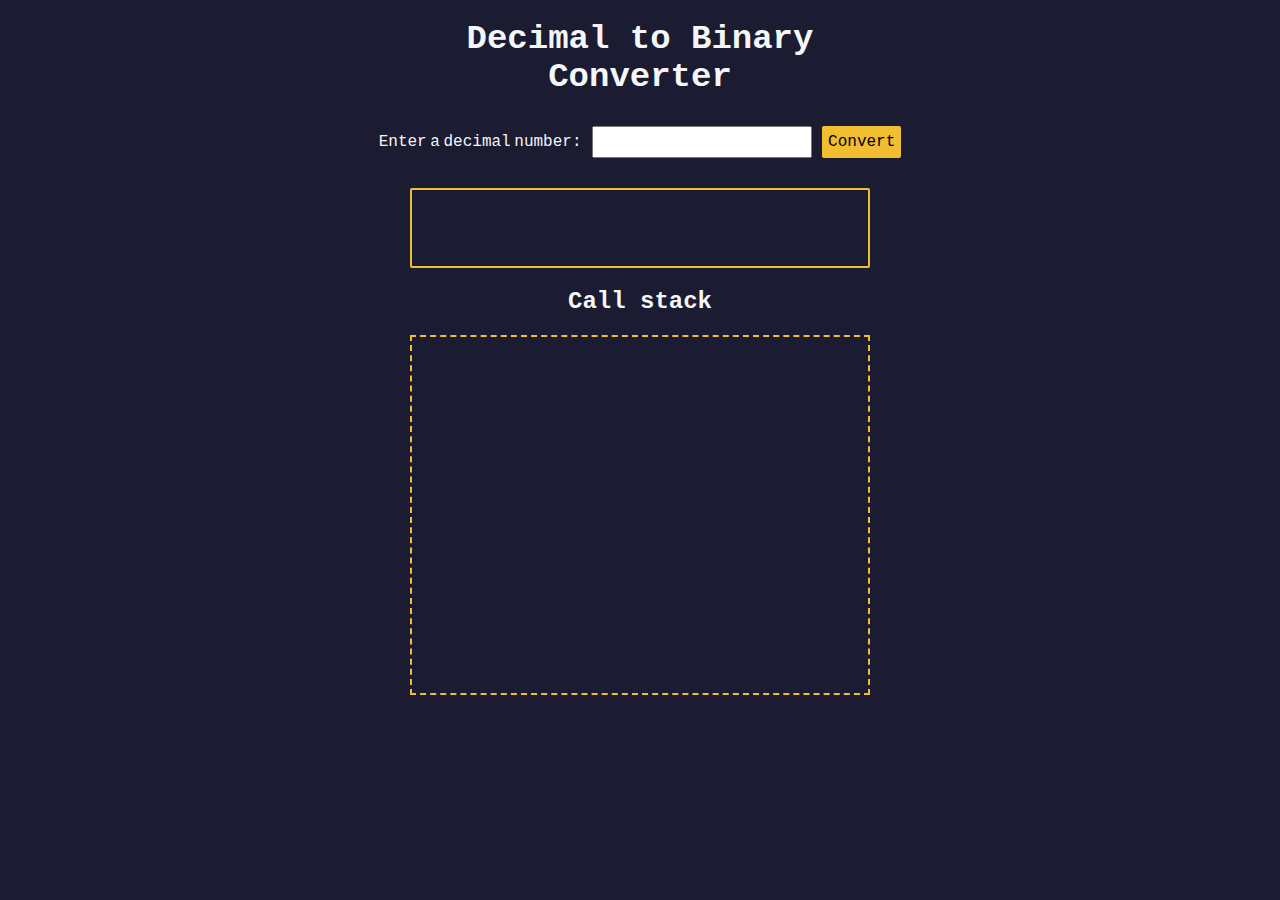
<file: DecimalToBinary/index.html>
<!DOCTYPE html>
<html lang="en">
  <head>
    <meta charset="UTF-8" />
    <meta http-equiv="X-UA-Compatible" content="IE=edge" />
    <meta name="viewport" content="width=device-width, initial-scale=1.0" />
    <title>Decimal to Binary Converter</title>
    <link rel="stylesheet" href="styles.css" />
  </head>
  <body>
    <h1>
      Decimal to Binary <br />
      Converter
    </h1>
    <section class="input-container">
      <label for="number-input">Enter a decimal number:</label>
      <input
        value=""
        type="number"
        name="decimal number input"
        id="number-input"
        class="number-input"
      />
      <button class="convert-btn" id="convert-btn">Convert</button>
    </section>
    <section class="output-container">
      <output id="result" for="number-input"></output>
      <h2>Call stack</h2>
      <div id="animation-container"></div>
    </section>
    <script src="script.js"></script>
  </body>
</html>
</file>
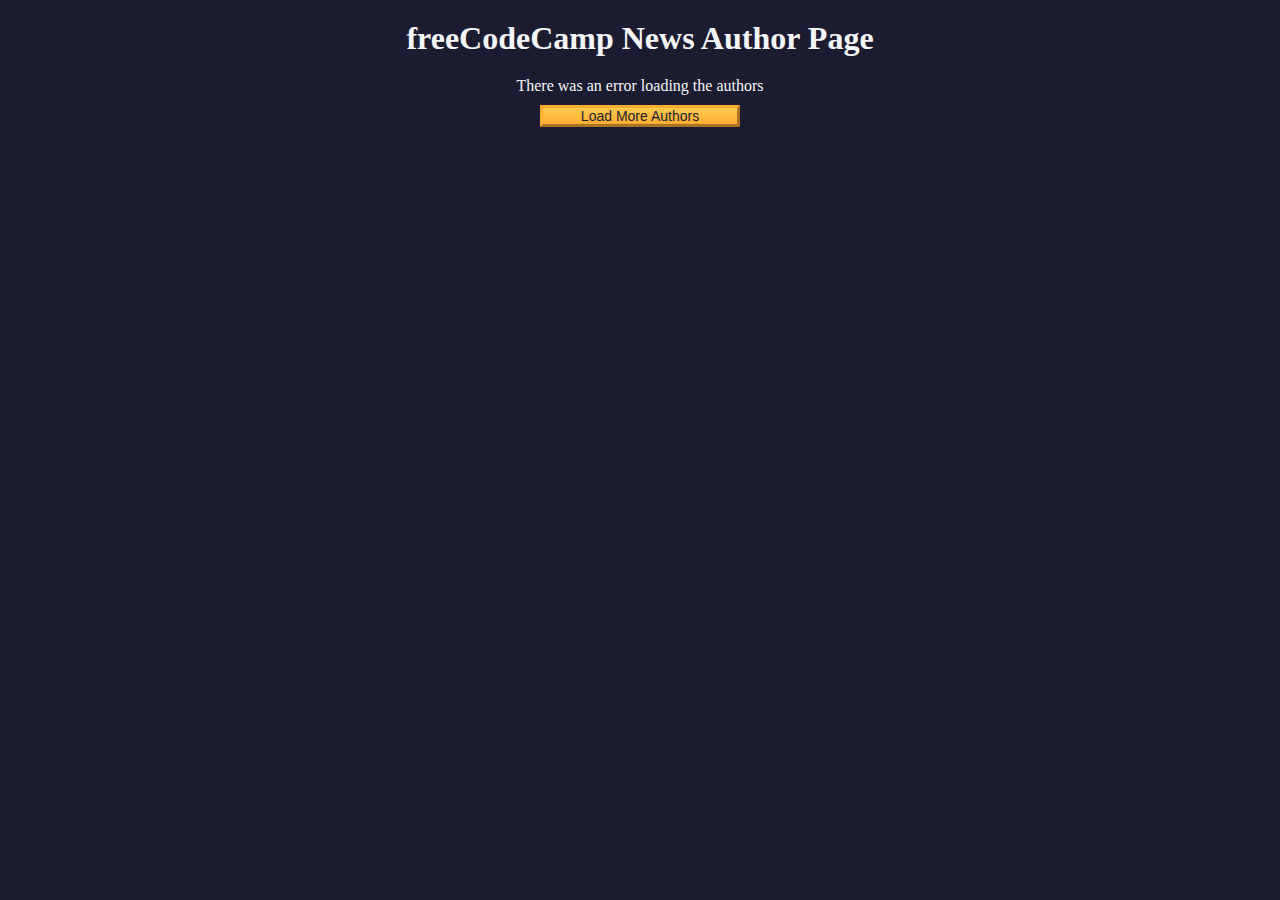
<file: fcc authors page (fetch and promises)/index.html>
<!DOCTYPE html>
<html lang="en">
  <head>
    <meta charset="UTF-8" />
    <meta http-equiv="X-UA-Compatible" content="IE=edge" />
    <meta name="viewport" content="width=device-width, initial-scale=1.0" />
    <title>freeCodeCamp News Author Page</title>
    <link rel="stylesheet" href="./styles.css" />
  </head>
  <body>
    <h1 class="title">freeCodeCamp News Author Page</h1>

    <main>
      <div id="author-container"></div>
      <button class="btn" id="load-more-btn">Load More Authors</button>
    </main>

    <script src="./script.js"></script>
  </body>
</html>
</file>
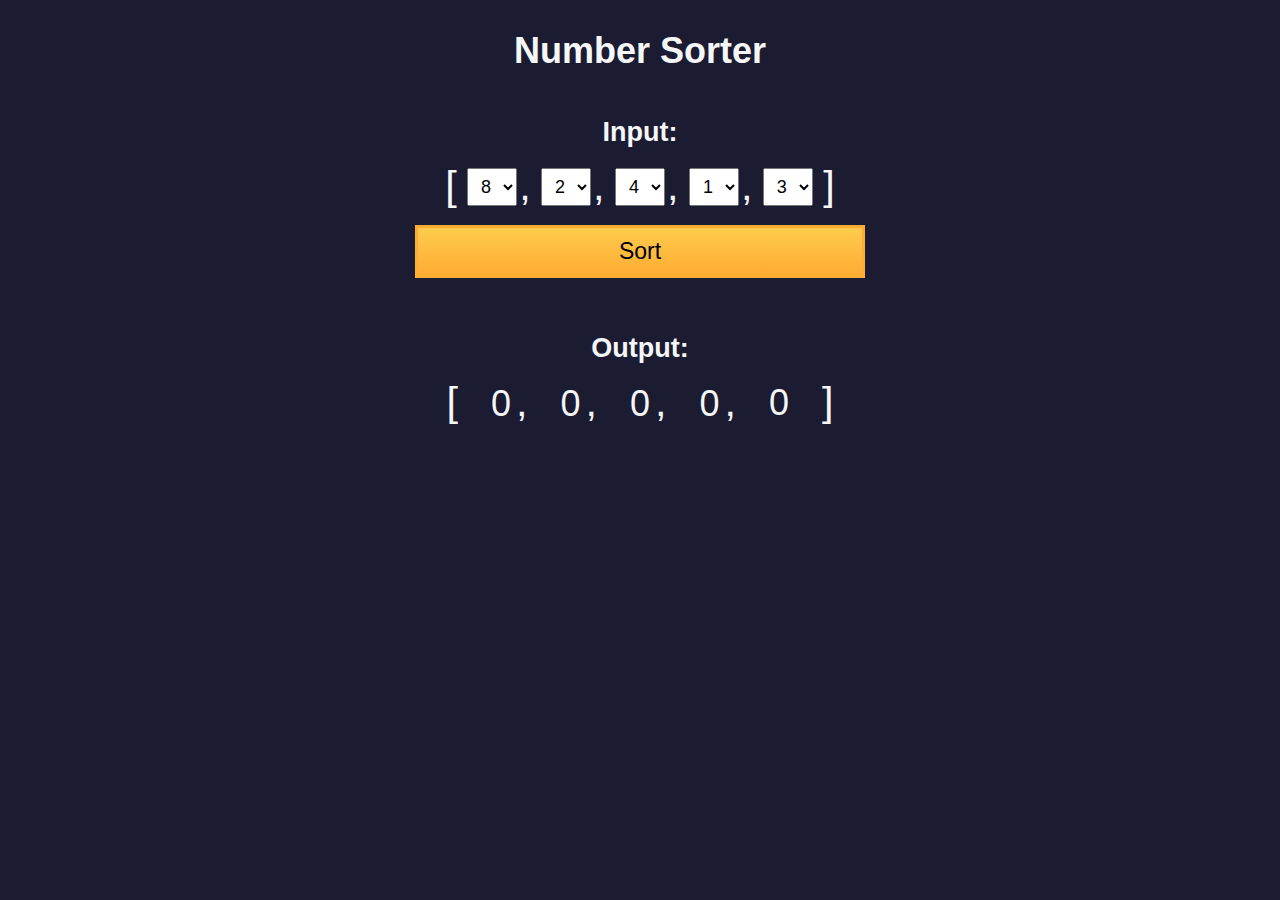
<file: numberSorter/index.html>
<!DOCTYPE html>
<html>
  <head>
    <meta charset="UTF-8" />
    <meta name="viewport" content="width=device-width, initial-scale=1.0" />
    <link rel="stylesheet" type="text/css" href="./styles.css" />
    <title>Number Sorter</title>
  </head>
  <body>
    <main>
      <h1>Number Sorter</h1>
      <form id="form" class="form">
        <h2>Input:</h2>
        <fieldset>
          <span class="bracket">[</span>
          <div>
            <select
              name="values"
              class="values-dropdown"
              aria-label="first number"
            >
              <option value="0">0</option>
              <option value="1">1</option>
              <option value="2">2</option>
              <option value="3">3</option>
              <option value="4">4</option>
              <option value="5">5</option>
              <option value="6">6</option>
              <option value="7">7</option>
              <option value="8" selected>8</option>
              <option value="9">9</option>
            </select>
            <span class="comma">,</span>
          </div>
          <div>
            <select
              name="values"
              class="values-dropdown"
              aria-label="second number"
            >
              <option value="0">0</option>
              <option value="1">1</option>
              <option value="2" selected>2</option>
              <option value="3">3</option>
              <option value="4">4</option>
              <option value="5">5</option>
              <option value="6">6</option>
              <option value="7">7</option>
              <option value="8">8</option>
              <option value="9">9</option>
            </select>
            <span class="comma">,</span>
          </div>
          <div>
            <select
              name="values"
              class="values-dropdown"
              aria-label="third number"
            >
              <option value="0">0</option>
              <option value="1">1</option>
              <option value="2">2</option>
              <option value="3">3</option>
              <option value="4" selected>4</option>
              <option value="5">5</option>
              <option value="6">6</option>
              <option value="7">7</option>
              <option value="8">8</option>
              <option value="9">9</option>
            </select>
            <span class="comma">,</span>
          </div>
          <div>
            <select
              name="values"
              class="values-dropdown"
              aria-label="fourth number"
            >
              <option value="0">0</option>
              <option value="1" selected>1</option>
              <option value="2">2</option>
              <option value="3">3</option>
              <option value="4">4</option>
              <option value="5">5</option>
              <option value="6">6</option>
              <option value="7">7</option>
              <option value="8">8</option>
              <option value="9">9</option>
            </select>
            <span class="comma">,</span>
          </div>
          <div>
            <select
              name="values"
              class="values-dropdown"
              aria-label="fifth number"
            >
              <option value="0">0</option>
              <option value="1">1</option>
              <option value="2">2</option>
              <option value="3" selected>3</option>
              <option value="4">4</option>
              <option value="5">5</option>
              <option value="6">6</option>
              <option value="7">7</option>
              <option value="8">8</option>
              <option value="9">9</option>
            </select>
          </div>
          <span class="bracket">]</span>
        </fieldset>
        <button id="sort">Sort</button>
      </form>
      <div class="output-container">
        <h2>Output:</h2>
        <div class="output-array">
          <span class="bracket">[</span>
          <div>
            <span class="output-value" id="output-value-0">0</span>
            <span class="comma">,</span>
          </div>
          <div>
            <span class="output-value" id="output-value-1">0</span>
            <span class="comma">,</span>
          </div>
          <div>
            <span class="output-value" id="output-value-2">0</span>
            <span class="comma">,</span>
          </div>
          <div>
            <span class="output-value" id="output-value-3">0</span>
            <span class="comma">,</span>
          </div>
          <div>
            <span class="output-value" id="output-value-4">0</span>
          </div>
            <span class="bracket">]</span>
        </div>
      </div>
    </main>
    <script src="script.js"></script>
  </body>
</html>
</file>
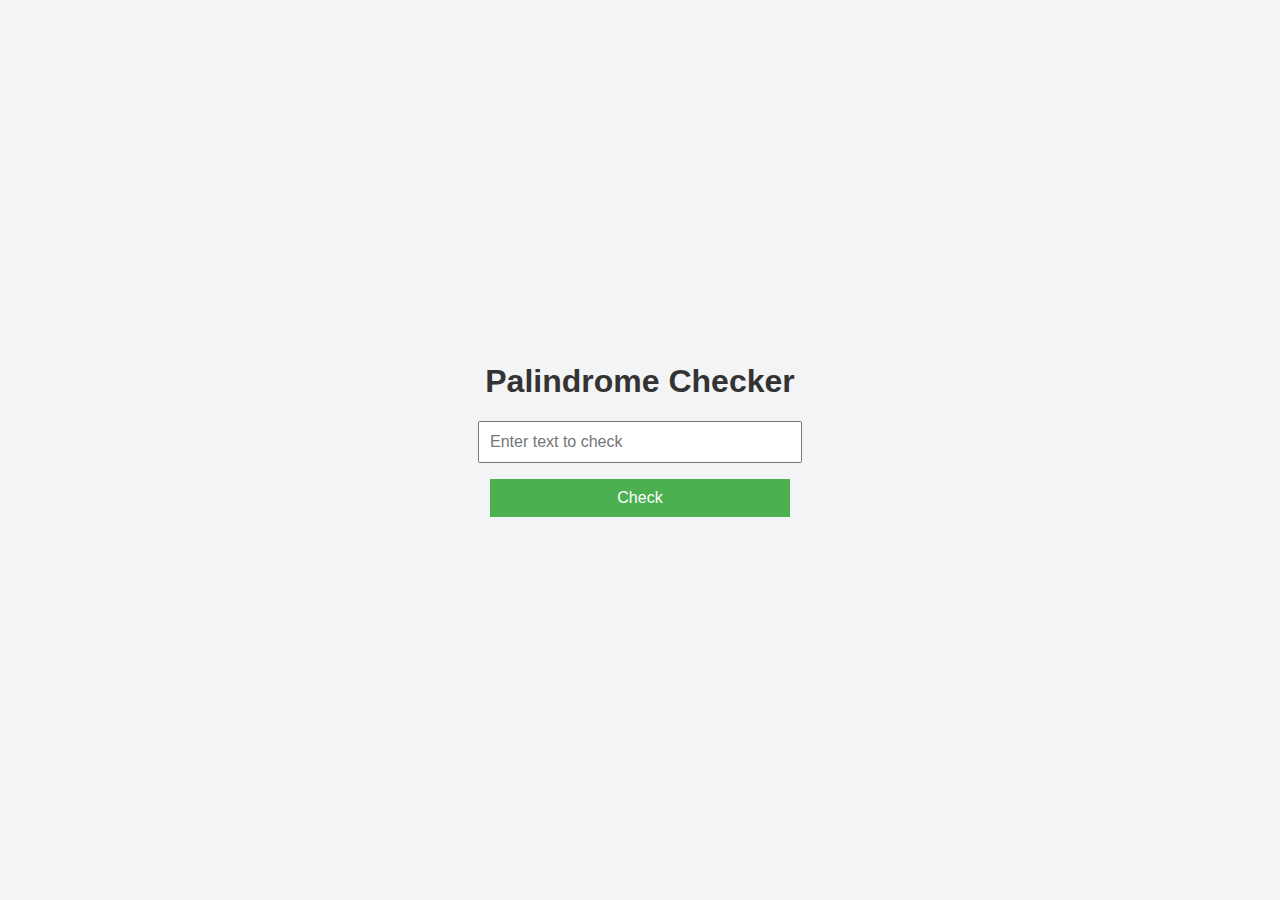
<file: palindrome checker/index.html>
<!DOCTYPE html>
<html lang="en">
<head>
  <meta charset="UTF-8">
  <meta name="viewport" content="width=device-width, initial-scale=1.0">
  <title>Palindrome Checker</title>
  <link rel="stylesheet" href="styles.css">
  
</head>
<body>

  <h1>Palindrome Checker</h1>
  <div id="container">
    <input type="text" id="text-input" placeholder="Enter text to check">
    <button id="check-btn">Check</button>
    <p id="result"></p>
  </div>


<script src='script.js'></script>
</body>
</html>
</file>
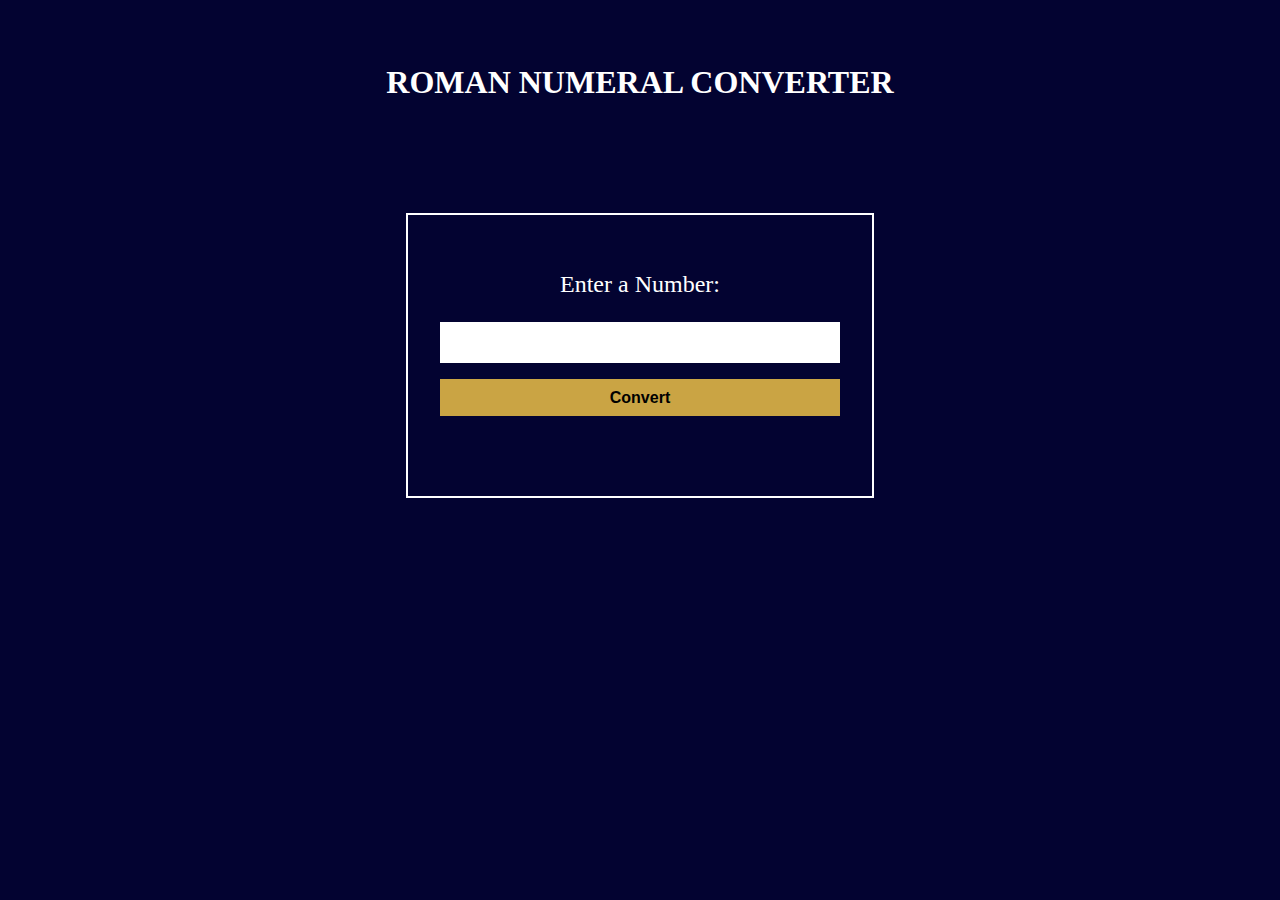
<file: Roman Numeral Converter/index.html>
<!DOCTYPE html>
<html lang="en">
<head>
    <meta charset="UTF-8">
    <meta name="viewport" content="width=device-width, initial-scale=1.0">
    <title>Roman Numeral Converter</title>
    <link rel="stylesheet" href="styles.css" />
</head>
<body>
    <h1>Roman Numeral Converter</h1>
    <div class="container">
        
        <p>Enter a Number:</p>
        
        <input type="number" id="number">
        <button id="convert-btn">Convert</button>
        <p id="output"></p>
        
    </div>
    
    <script src="script.js"></script>
</body>
</html>
</file>
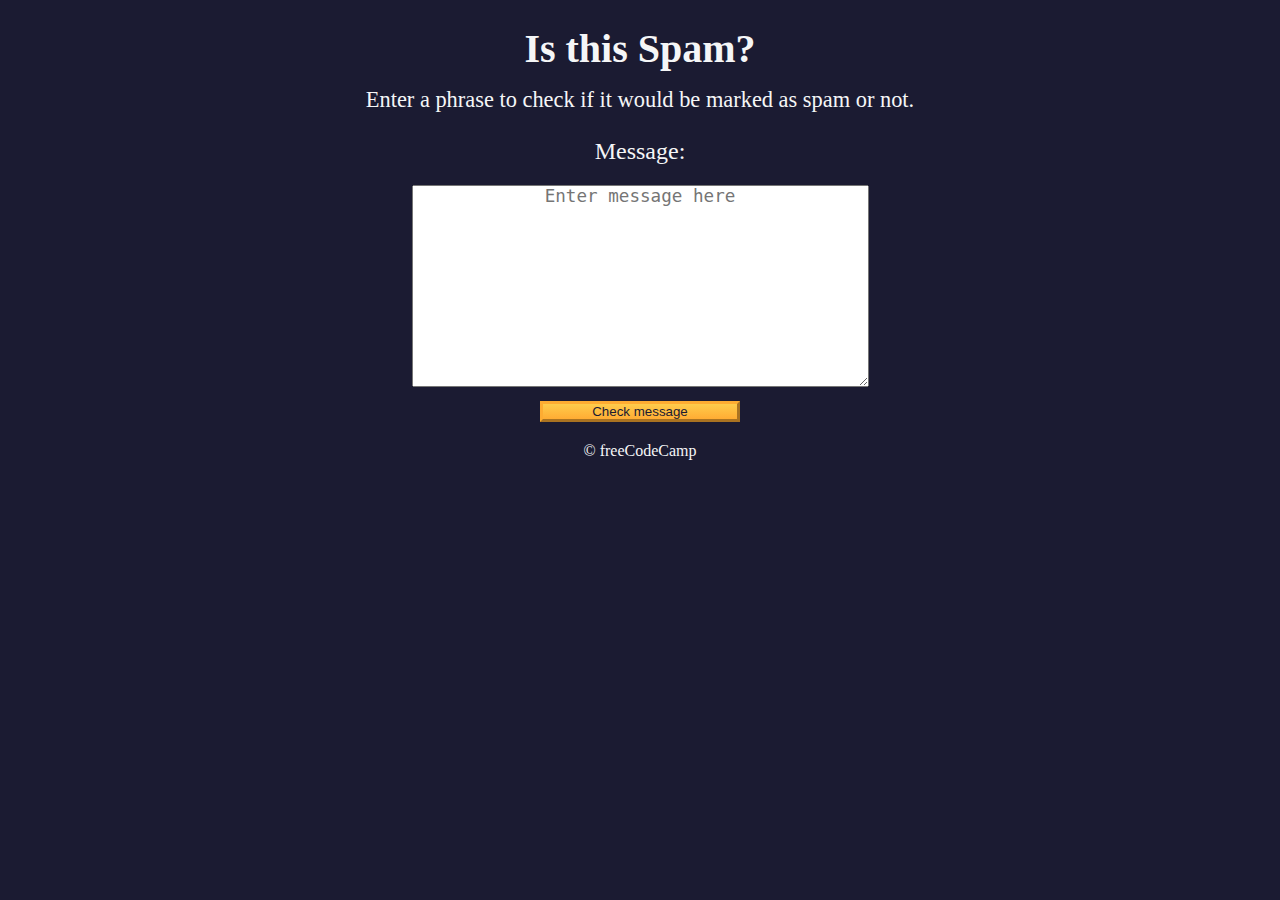
<file: spam filter/index.html>
<!DOCTYPE html>
<html lang="en">
  <head>
    <meta charset="UTF-8" />
    <meta name="viewport" content="width=device-width" />
    <title>Learn Regular Expressions by Building a Spam Filter</title>
    <link rel="stylesheet" href="styles.css" />
  </head>

  <body>
    <header class="main-text">
      <h1 class="title">Is this Spam?</h1>
      <p class="description">
        Enter a phrase to check if it would be marked as spam or not.
      </p>
    </header>

    <main>
      <label class="message-label" for="message-input">Message: </label>
      <textarea
        placeholder="Enter message here"
        value=""
        type="text"
        name="message"
        id="message-input"
        rows="10"
        cols="40"
      ></textarea>
      <button class="btn" id="check-message-btn" type="button">
        Check message
      </button>
      <p id="result"></p>
    </main>

    <footer class="footer">&copy; freeCodeCamp</footer>
    <script src="script.js"></script>
  </body>
</html>
</file>
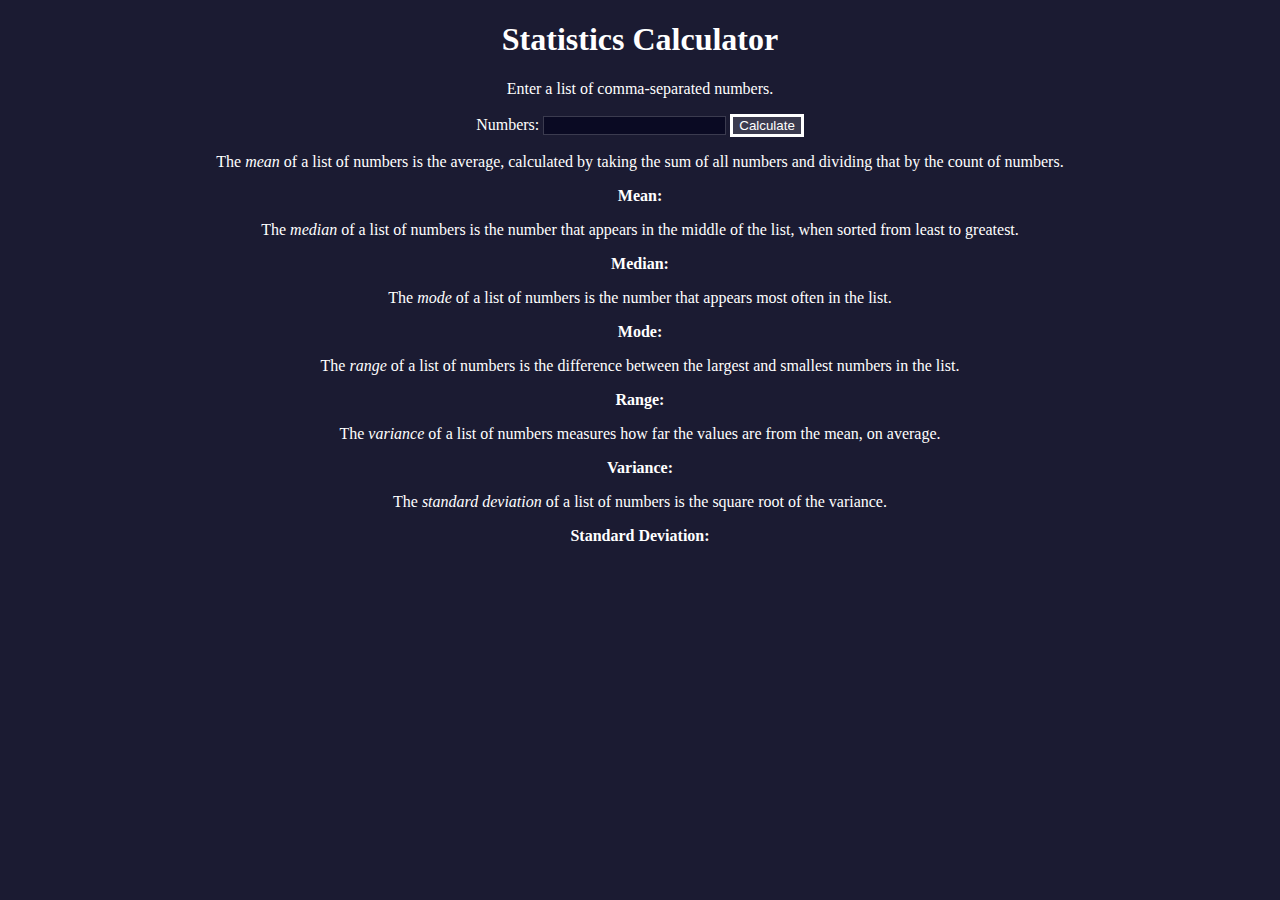
<file: statistics calculator/index.html>
<!DOCTYPE html>
<html lang="en">
  <head>
    <meta charset="utf-8" />
    <meta name="viewport" content="width=device-width, initial-scale=1" />
    <link rel="stylesheet" href="styles.css" />
    <script src="script.js"></script>
    <title>Statistics Calculator</title>
  </head>
  <body>
    <h1>Statistics Calculator</h1>
    <p>Enter a list of comma-separated numbers.</p>

    <form onsubmit="calculate();">
      <label for="numbers">Numbers:</label>
      <input type="text" name="numbers" id="numbers" />
      <button type="submit">Calculate</button>
    </form>
    <div class="results">
      <p>
        The <dfn>mean</dfn> of a list of numbers is the average, calculated by
        taking the sum of all numbers and dividing that by the count of numbers.
      </p>
      <p class="bold">Mean: <span id="mean"></span></p>
      <p>
        The <dfn>median</dfn> of a list of numbers is the number that appears in
        the middle of the list, when sorted from least to greatest.
      </p>
      <p class="bold">Median: <span id="median"></span></p>
      <p>
        The <dfn>mode</dfn> of a list of numbers is the number that appears most
        often in the list.
      </p>
      <p class="bold">Mode: <span id="mode"></span></p>
      <p>
        The <dfn>range</dfn> of a list of numbers is the difference between the
        largest and smallest numbers in the list.
      </p>
      <p class="bold">Range: <span id="range"></span></p>
      <p>
        The <dfn>variance</dfn> of a list of numbers measures how far the values
        are from the mean, on average.
      </p>
      <p class="bold">Variance: <span id="variance"></span></p>
      <p>
        The <dfn>standard deviation</dfn> of a list of numbers is the square
        root of the variance.
      </p>
      <p class="bold">
        Standard Deviation: <span id="standardDeviation"></span>
      </p>
    </div>
  </body>
</html>
</file>
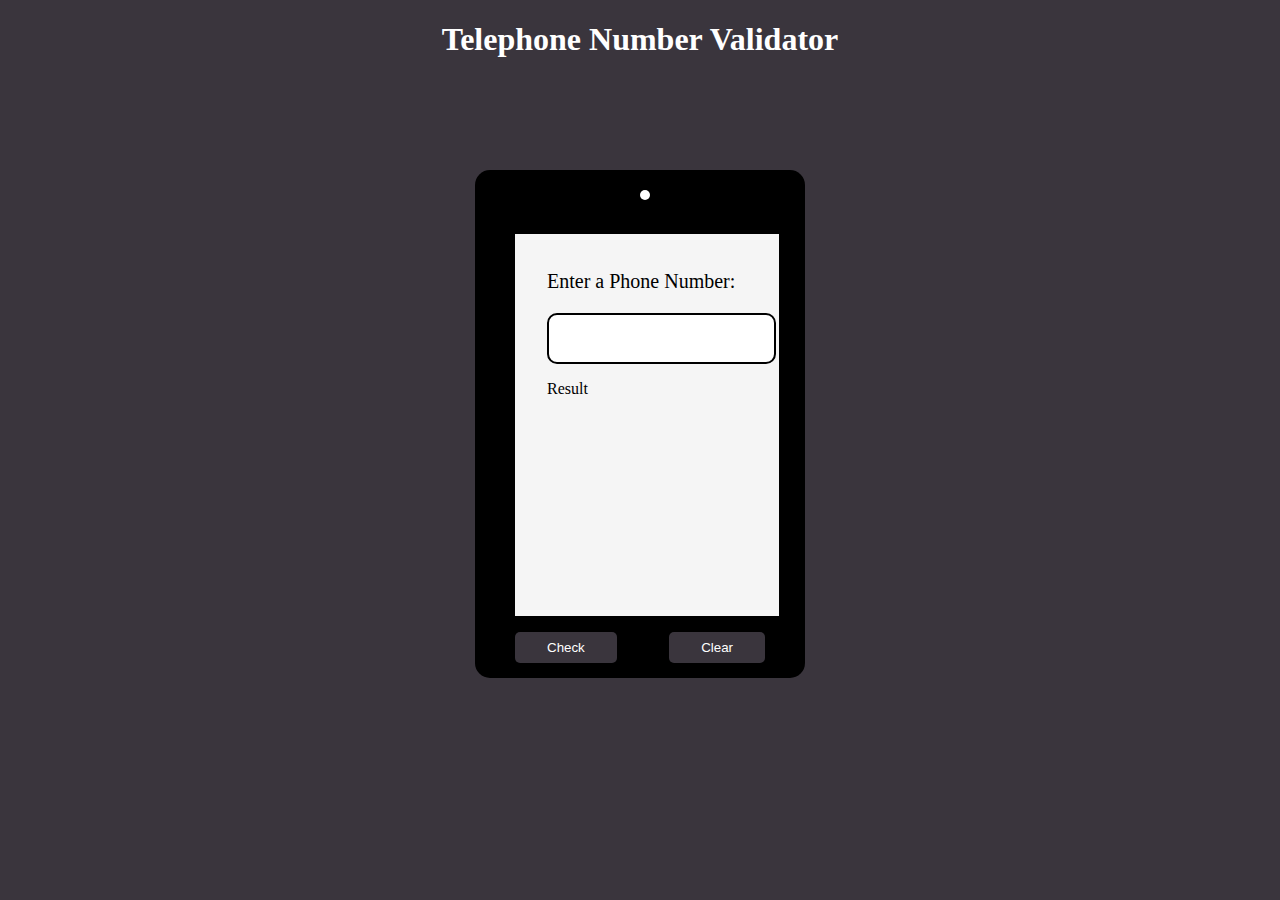
<file: Telephone number validator/index.html>
<!DOCTYPE html>
<html lang="en">
<head>
    <meta charset="UTF-8">
    <meta name="viewport" content="width=device-width, initial-scale=1.0">
    <title>Document</title>
    <link rel="stylesheet" href="styles.css">
</head>
<body>
    <h1>Telephone Number Validator</h1>
    <div class="container">
        <div class="dot"></div>
        <div class="box">
            <p class="number">Enter a Phone Number:</p>
            <input type="text" id="user-input">
            <p id="results-div">Result</p>
        </div>
        <div class="btn">
            <button id="check-btn">Check</button>
            <button id="clear-btn">Clear</button>
        </div>

    </div>
    

    <script src="script.js"></script>
</body>
</html>
</file>
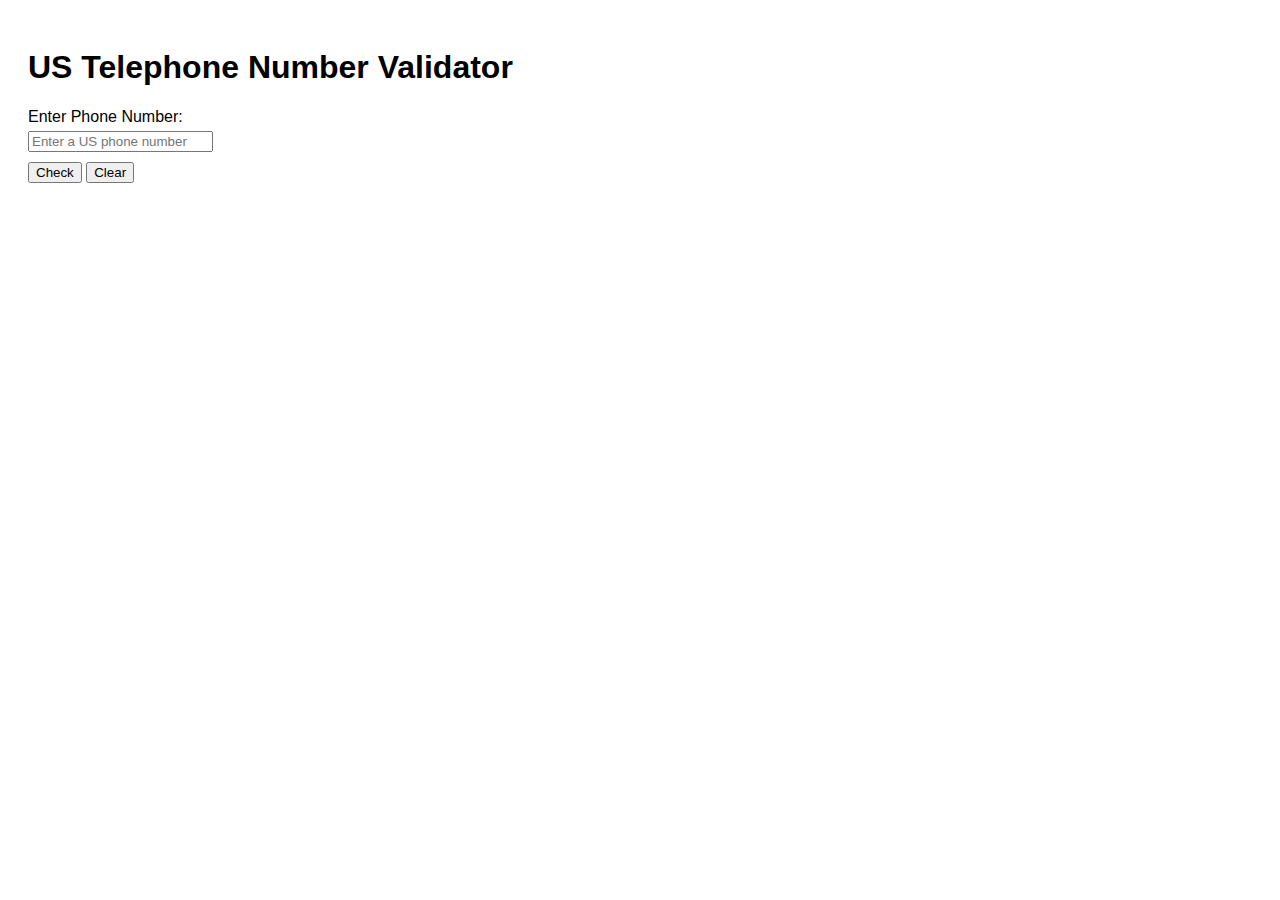
<file: Telephone number validator/another way/index.html>
<!DOCTYPE html>
<html lang="en">
<head>
    <meta charset="UTF-8">
    <meta name="viewport" content="width=device-width, initial-scale=1.0">
    <title>US Telephone Number Validator</title>
    <style>
        body {
            font-family: Arial, sans-serif;
            padding: 20px;
        }
        input, button {
            margin: 5px 0;
        }
    </style>
</head>
<body>
    <h1>US Telephone Number Validator</h1>
    <label for="user-input">Enter Phone Number:</label><br>
    <input type="text" id="user-input" placeholder="Enter a US phone number"><br>
    <button id="check-btn">Check</button>
    <button id="clear-btn">Clear</button>
    <div id="results-div"></div>

    <script>
        const userInput = document.getElementById("user-input");
        const checkBtn = document.getElementById("check-btn");
        const clearBtn = document.getElementById("clear-btn");
        const resultsDiv = document.getElementById("results-div");

        // Regular expression to validate US phone numbers
        const phoneRegex = /^(1\s?)?(\(\d{3}\)|\d{3})[-\s]?\d{3}[-\s]?\d{4}$/;

        // Check button click event
        checkBtn.addEventListener("click", () => {
            const phoneNumber = userInput.value.trim();

            if (!phoneNumber) {
                alert("Please provide a phone number");
                return;
            }

            if (phoneRegex.test(phoneNumber)) {
                resultsDiv.textContent = `Valid US number: ${phoneNumber}`;
            } else {
                resultsDiv.textContent = `Invalid US number: ${phoneNumber}`;
            }
        });

        // Clear button click event
        clearBtn.addEventListener("click", () => {
            userInput.value = "";
            resultsDiv.textContent = "";
        });
    </script>
</body>
</html>

<!-- 
^: Start of the string.
(1\s?)?: Optionally allows the country code 1 followed by a space.
(\(\d{3}\)|\d{3}): Area code must be in the format (555) or 555.
[-\s]?: Optional separator (dash or space).
\d{3}: First three digits of the number.
[-\s]?: Optional separator (dash or space).
\d{4}: Last four digits of the number.
$: End of the string.
 -->
</file>
<file: DecimalToBinary/styles.css>
*,
*::before,
*::after {
  box-sizing: border-box;
  margin: 0;
  padding: 0;
}

:root {
  --light-grey: #f5f6f7;
  --dark-blue: #1b1b32;
  --orange: #f1be32;
}

body {
  display: flex;
  flex-direction: column;
  align-items: center;
  font-family: Menlo, Consolas, Monaco, Liberation Mono, Lucida Console,
    monospace;
  font-size: 1.125rem;
  color: var(--light-grey);
  background-color: var(--dark-blue);
  padding: 0 4px;
}

h1 {
  font-size: 2.125rem;
  text-align: center;
  margin: 20px 0;
}

h2 {
  font-size: 1.5rem;
  text-align: center;
  margin: 20px 0;
}

.input-container {
  display: flex;
  flex-direction: column;
  gap: 10px;
  justify-content: center;
  align-items: center;
  width: clamp(320px, 50vw, 460px);
  margin: 10px auto;
}

.input-container label {
  white-space: nowrap;
  word-spacing: -6px;
}

.convert-btn {
  font-size: inherit;
  font-family: inherit;
  background-color: var(--orange);
  width: 100%;
  height: 2rem;
  padding: 0 6px;
  border: none;
  border-radius: 2px;
  cursor: pointer;
}

.number-input {
  font-size: inherit;
  padding: 0.3rem;
  width: 100%;
}

.output-container {
  margin-inline: auto;
  width: clamp(320px, 50vw, 460px);
}

#result {
  display: flex;
  align-items: center;
  justify-content: center;
  font-size: 2rem;
  text-align: center;
  min-height: 80px;
  margin-block-start: 20px;
  padding: 15px;
  border: 2px solid var(--orange);
  border-radius: 2px;
}

#animation-container {
  display: flex;
  flex-direction: column-reverse;
  justify-content: end;
  gap: 1rem;
  margin-block-end: 1rem;
  min-height: 40vh;
  border: 2px dashed var(--orange);
  padding: 1rem;
}

.animation-frame {
  font-family: -apple-system, BlinkMacSystemFont, avenir next, avenir, segoe ui,
    helvetica neue, helvetica, Cantarell, Ubuntu, roboto, noto, arial,
    sans-serif;
  padding: 15px 10px;
  border: 5px solid var(--orange);
  font-size: 1.2rem;
  text-align: center;
}

@media screen and (min-width: 36em) {
  body {
    font-size: 1rem;
  }

  .input-container {
    flex-direction: row;
    width: unset;
  }

  .number-input {
    width: unset;
  }
}
</file>
<file: fcc authors page (fetch and promises)/styles.css>
* {
    margin: 0;
    padding: 0;
    box-sizing: border-box;
  }
  
  :root {
    --main-bg-color: #1b1b32;
    --light-grey: #f5f6f7;
    --dark-purple: #5a01a7;
    --golden-yellow: #feac32;
  }
  
  body {
    background-color: var(--main-bg-color);
    text-align: center;
  }
  
  .title {
    color: var(--light-grey);
    margin: 20px 0;
  }
  
  #author-container {
    display: flex;
    flex-wrap: wrap;
    justify-content: center;
  }
  
  .user-card {
    border-radius: 15px;
    width: 300px;
    height: 350px;
    background-color: var(--light-grey);
    margin: 20px;
  }
  
  .user-img {
    width: 150px;
    height: 150px;
    object-fit: cover;
  }
  
  .purple-divider {
    background-color: var(--dark-purple);
    width: 100%;
    height: 15px;
  }
  
  .author-name {
    margin: 10px;
  }
  
  .bio {
    margin: 20px;
  }
  
  .error-msg {
    color: var(--light-grey);
  }
  
  .btn {
    cursor: pointer;
    width: 200px;
    margin: 10px;
    color: var(--main-bg-color);
    font-size: 14px;
    background-color: var(--golden-yellow);
    background-image: linear-gradient(#fecc4c, #ffac33);
    border-color: var(--golden-yellow);
    border-width: 3px;
  }
</file>
<file: numberSorter/styles.css>
:root {
    --gray-00: #ffffff;
    --gray-05: #f5f6f7;
    --gray-15: #d0d0d5;
    --gray-75: #3b3b4f;
    --gray-85: #1b1b32;
    --gray-90: #0a0a23;
    --blue-50: #198eee;
    --error: #a94442;
    --danger-color: #850000;
    --danger-background: #ffadad;
  }
  
  *,
  ::before,
  ::after {
    padding: 0;
    margin: 0;
    box-sizing: border-box;
  }
  
  body {
    font-family: "Lato", Helvetica, Arial, sans-serif;
    font-size: 18px;
    background-color: var(--gray-85);
    color: var(--gray-05);
  }
  
  main {
    display: flex;
    flex-direction: column;
    align-items: center;
  }
  
  h1 {
    margin: 30px auto;
  }
  
  h2 {
    margin-bottom: 15px;
  }
  
  form {
    width: 100%;
    text-align: center;
    padding: 15px;
  }
  
  fieldset {
    border: 0 none;
    height: 100%;
    margin: auto;
    display: flex;
    justify-content: space-around;
    align-items: center;
  }
  
  fieldset div {
    display: flex;
    justify-content: center;
    align-items: center;
  }
  
  .bracket,
  .comma {
    font-size: 2.3em;
  }
  
  form .comma {
    margin-left: 2px;
  }
  
  select {
    font-family: inherit;
    font-size: inherit;
    line-height: inherit;
    height: 38px;
    width: 50px;
    text-align: center;
  }
  
  button {
    cursor: pointer;
    margin-top: 15px;
    text-decoration: none;
    background-image: linear-gradient(#fecc4c, #ffac33);
    border: 3px solid #feac32;
    padding: 10px 16px;
    font-size: 23px;
    width: 100%;
  }
  
  select:focus-visible,
  button:focus-visible {
    outline: 3px solid var(--blue-50);
  }
  
  .output-container {
    width: 95%;
    min-height: 55px;
    margin-top: 25px;
    border-radius: 0;
    padding: 15px;
    overflow-wrap: break-word;
    text-align: center;
  }
  
  .output-array {
    width: 100%;
    margin: auto;
    display: flex;
    align-items: center;
    justify-content: space-around;
  }
  
  .output-value {
    font-size: 2em;
  }
  
  .alert {
    background-color: var(--danger-background);
    border: 3px solid var(--danger-color);
    color: var(--danger-color);
  }
  
  @media (min-width: 550px) {
    form,
    .output-container {
      max-width: 480px;
    }
  
    fieldset {
      max-width: 400px;
    }
  
    .output-array {
      max-width: 420px;
    }
  }
</file>
<file: palindrome checker/styles.css>
body {
    font-family: Arial, sans-serif;
    display: flex;
    flex-direction: column;
    align-items: center;
    justify-content: center;
    height: 100vh;
    margin: 0;
    background-color: #f3f4f6;
  }
  h1 {
    color: #333;
  }
  #container {
    width: 300px;
    display: flex;
    flex-direction: column;
    gap: 1em;
    align-items: center;
  }
  input, button {
    padding: 10px;
    font-size: 16px;
    width: 100%;
  }
  #check-btn {
    background-color: #4caf50;
    color: white;
    border: none;
    cursor: pointer;
  }
  #check-btn:hover {
    background-color: #45a049;
  }
  #result {
    margin-top: 10px;
    font-weight: bold;
    color: #333;
  }
</file>
<file: Roman Numeral Converter/styles.css>
body{
    background-color: rgb(3, 3, 49);
    color: white;
}
h1{
    text-transform: uppercase;
    text-align: center;
    margin-top: 4rem;
}
.container{
    margin: 7rem auto;
    width: 400px;
    border: 2px solid white;
    padding: 2rem;
    display: flex;
    flex-direction: column;
    
}
p{
    font-size: 1.5rem;
    text-align: center;
}
input{
    outline: none;
    height: 20px;
    padding-bottom: 20px;
    font-size: 1.1rem;
    font-weight: bold;
    border: 0;
}
button{
    background-color: rgb(202, 164, 68);
    color: black;
    padding: 0.6rem;
    font-size: 1rem;
    font-weight: bold;
    margin-top: 1rem;
    border: 0;
    cursor: pointer;
}
</file>
<file: spam filter/styles.css>
*,
*::before,
*::after {
  box-sizing: border-box;
  margin: 0;
  padding: 0;
}

:root {
  --dark-grey: #1b1b32;
  --light-grey: #f5f6f7;
  --golden-yellow: #fecc4c;
  --yellow: #ffcc4c;
  --gold: #feac32;
  --orange: #ffac33;
  --dark-orange: #f89808;
}

body {
  background-color: var(--dark-grey);
  color: var(--light-grey);
}

body,
#message-input:placeholder-shown {
  text-align: center;
}

textarea {
  max-width: 90%;
}

.main-text {
  margin: 25px 0;
}

.title {
  font-size: 2.5rem;
}

.description {
  margin-top: 15px;
  font-size: 1.4rem;
}

.message-label {
  display: block;
  margin-bottom: 20px;
  font-size: 1.5rem;
}

#message-input:placeholder-shown,
textarea {
  font-size: 1.1rem;
}

.btn {
  display: block;
  cursor: pointer;
  width: 200px;
  margin: 10px auto;
  color: var(--dark-grey);
  background-color: var(--gold);
  background-image: linear-gradient(var(--golden-yellow), var(--orange));
  border-color: var(--gold);
  border-width: 3px;
}

.btn:hover {
  background-image: linear-gradient(var(--yellow), var(--dark-orange));
}

#result {
  font-size: 2rem;
  margin: 20px 0;
}

.footer {
  margin-top: 10px;
}
</file>
<file: statistics calculator/styles.css>
body {
    margin: 0;
    background-color: rgb(27, 27, 50);
    text-align: center;
    color: #fff;
  }
  
  button {
    cursor: pointer;
    background-color: rgb(59, 59, 79);
    border: 3px solid white;
    color: white;
  }
  
  input {
    background-color: rgb(10, 10, 35);
    color: white;
    border: 1px solid rgb(59, 59, 79);
  }
  
  .bold {
    font-weight: bold;
  }
</file>
<file: Telephone number validator/styles.css>
body{
    background-color: rgb(58, 53, 61);
    color: white;
    
}
h1{
    text-align: center;
    color: white;
}
.container{
    position: relative;
    margin: 7rem auto;
    padding: 4rem 2.5rem;
    background-color: black;
    width: 250px;
    height: 380px;
    border-radius: 15px;
}
.box{
    background-color: whitesmoke;
    color: black;
    padding: 1rem 2rem;
    width: 200px;
    height: 350px;
    /* margin-left: .5rem; */
    margin-right: 8rem;
    /* text-align: center; */
    
}
.btn{
    display: flex;
    justify-content: space-between;
    align-items: center;
    margin-top: 1rem;
    
}
#user-input{
    /* padding: 0.5rem 2rem; */
    border: 2px solid black;
    border-radius: 10px;
    outline: black;
    padding: 1rem 1.5rem;
}
.dot{
    width: 10px;
    height: 10px;
    border-radius: 50%;
    background-color: white;
    position: absolute;
    top: 20px;
    left: 50%;
    
}
.number{
    font-size: 20px;
}
#check-btn, #clear-btn{
    background-color: rgb(58, 53, 61);
    color: white;
    padding: 0.5rem 2rem;
    border: none;
    border-radius: 5px;
    cursor: pointer;
    
}
</file>
